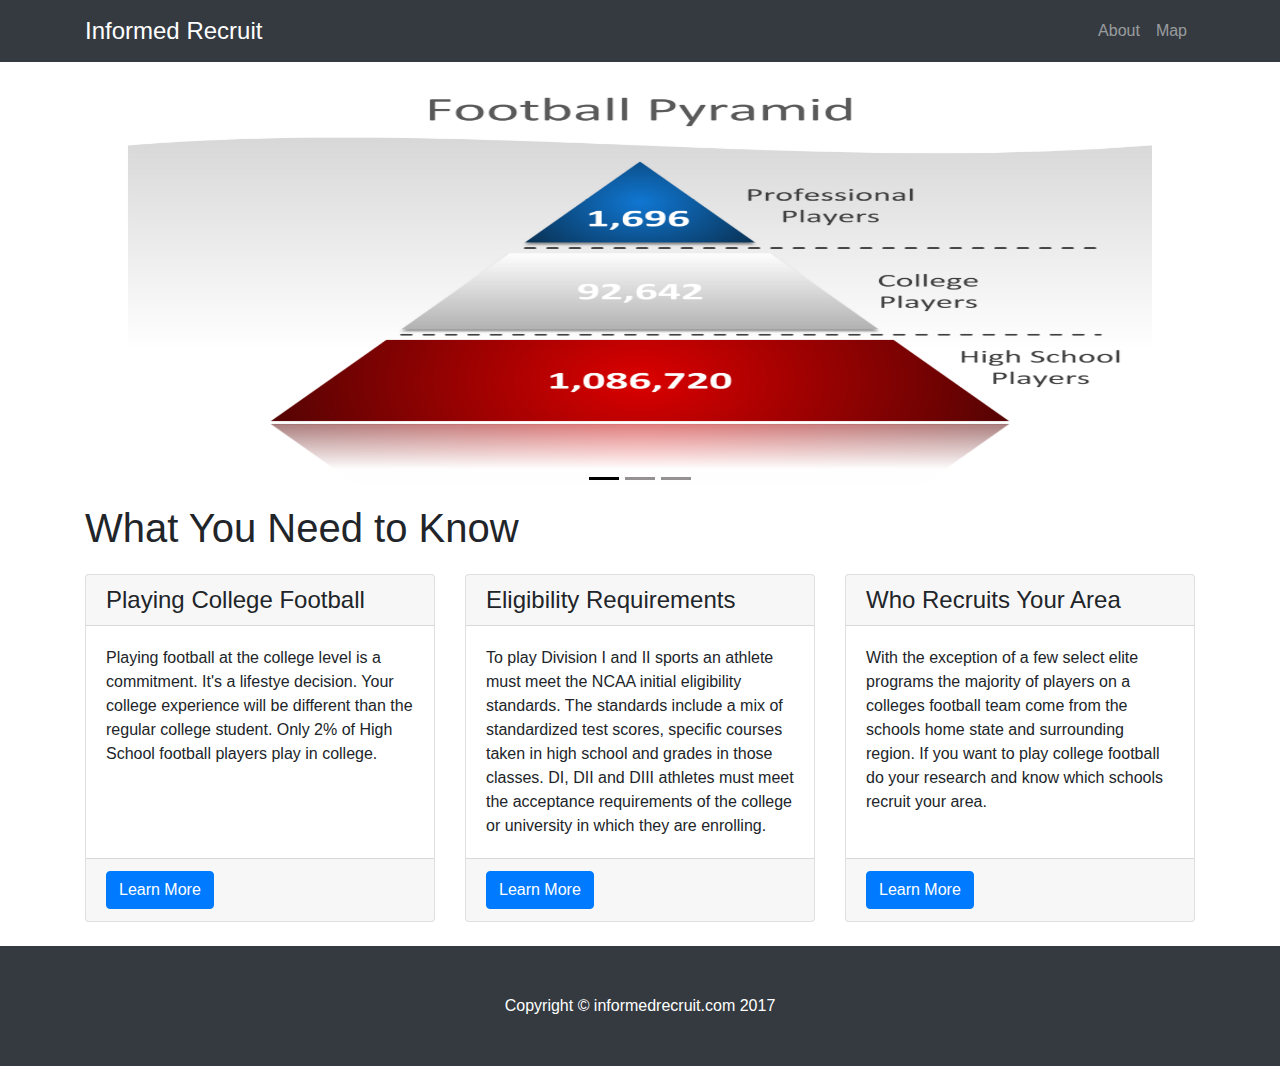
<file: index.html>
<!DOCTYPE html>
<html lang="en">

  <head>

    <meta charset="utf-8">
    <meta name="viewport" content="width=device-width, initial-scale=1, shrink-to-fit=no">
    <meta name="description" content="">
    <meta name="author" content="">

    <title>Informed Recruit</title>

    <!-- Bootstrap core CSS -->
    <link href="css/bootstrap.css" rel="stylesheet">

    <!-- Custom styles for this template -->
    <link href="css/informed-recruit.css" rel="stylesheet">

  </head>

  <body>

    <!-- Navigation -->
    <nav class="navbar fixed-top navbar-expand-lg navbar-dark bg-dark fixed-top">
      <div class="container">
        <a class="navbar-brand" href="index.html">Informed Recruit</a>
        <button class="navbar-toggler navbar-toggler-right" type="button" data-toggle="collapse" data-target="#navbarResponsive" aria-controls="navbarResponsive" aria-expanded="false" aria-label="Toggle navigation">
          <span class="navbar-toggler-icon"></span>
        </button>
        <div class="collapse navbar-collapse" id="navbarResponsive">
          <ul class="navbar-nav ml-auto">
            <li class="nav-item">
              <a class="nav-link" href="about.html">About</a>
            </li>
            <li class="nav-item">
              <a class="nav-link" href="area.html">Map</a>
            </li>
          </ul>
        </div>
      </div>
    </nav>

    <header>
      <div id="carouselExampleIndicators" class="carousel slide" data-ride="carousel">
        <ol class="carousel-indicators">
          <li data-target="#carouselExampleIndicators" data-slide-to="0" class="active"></li>
          <li data-target="#carouselExampleIndicators" data-slide-to="1"></li>
          <li data-target="#carouselExampleIndicators" data-slide-to="2"></li>
        </ol>
        <div class="carousel-inner" role="listbox">
          <!-- Slide One - Set the background image for this slide in the line below -->
          <div class="carousel-item active" style="background-image: url('img/footballpyramid.png');background-size: 80% 90%">
            
          </div>
          <!-- Slide Two - Set the background image for this slide in the line below -->
          <div class="carousel-item" style="background-image: url('img/collegeteamsbylevel.png');background-size: 80% 90%">
            
          </div>
          <!-- Slide Three - Set the background image for this slide in the line below -->
          <div class="carousel-item" style="background-image: url('img/scholarshipsbylevel.png');background-size: 80% 90%">
            
          </div>
        </div>
        <a class="carousel-control-prev" href="#carouselExampleIndicators" role="button" data-slide="prev">
          <span class="carousel-control-prev-icon" aria-hidden="true"></span>
          <span class="sr-only">Previous</span>
        </a>
        <a class="carousel-control-next" href="#carouselExampleIndicators" role="button" data-slide="next">
          <span class="carousel-control-next-icon" aria-hidden="true"></span>
          <span class="sr-only">Next</span>
        </a>
      </div>
    </header>

    <!-- Page Content -->
    <div class="container">

      <!-- <h1 class="my-4">What You Need to Know</h1> -->
      <h1 class="mb-4">What You Need to Know</h1>

      <!-- Learn More Section -->
      <div class="row">
        <div class="col-lg-4 mb-4">
          <div class="card h-100">
            <h4 class="card-header">Playing College Football</h4>
            <div class="card-body">
              <p class="card-text">Playing football at the college level is a commitment. It's a lifestye decision. Your college experience will be different than the regular college student. Only 2% of High School football players play in college.</p>
            </div>
            <div class="card-footer">

              <button type="button" class="btn btn-primary" data-toggle="modal" data-target="#myModal">Learn More</button>
            </div>
          </div>
        </div>
        <div class="col-lg-4 mb-4">
          <div class="card h-100">
            <h4 class="card-header">Eligibility Requirements</h4>
            <div class="card-body">
              <p class="card-text">To play Division I and II sports an athlete must meet the NCAA initial eligibility standards. The standards include a mix of standardized test scores, specific courses taken in high school and grades in those classes. DI, DII and DIII athletes must meet the acceptance requirements of the college or university in which they are enrolling.</p>
            </div>
            <div class="card-footer">
              <a href="http://www.ncaa.org/about/student-athlete-eligibility" target="_blank" class="btn btn-primary">Learn More</a>
            </div>
          </div>
        </div>
        <div class="col-lg-4 mb-4">
          <div class="card h-100">
            <h4 class="card-header">Who Recruits Your Area</h4>
            <div class="card-body">
              <p class="card-text">With the exception of a few select elite programs the majority of players on a colleges football team come from the schools home state and surrounding region. If you want to play college football do your research and know which schools recruit your area.</p>
            </div>
            <div class="card-footer">
              <a href="area.html" class="btn btn-primary">Learn More</a>
            </div>
          </div>
        </div>
      </div>

    </div>
  <!-- /.container -->

  <!-- Modal for Playing College Football 'Learn More' button -->
    
  <div class="modal fade" id="myModal" tabindex="-1" role="dialog" aria-labelledby="exampleModalLabel" aria-hidden="true">
    <div class="modal-dialog" role="document">
      <div class="modal-content">
        <div class="modal-header">
          <h5 class="modal-title" id="exampleModalLabel">Tips for Recruits</h5>
          <button type="button" class="close" data-dismiss="modal" aria-label="Close">
            <span aria-hidden="true">&times;</span>
          </button>
        </div>
        <div class="modal-body">
          <ul>
            <li>Get good grades</li>
            <li>Kmow NCAA eligibility requirements</li>
            <li>Let your high school coach you want to play in college</li>
            <li>Be realistic about your ability</li>
            <li>Research schools your interested in attending</li>
            <li>Attend camps and football related training events</li>
            <li>Talk to people you know are or have played in college</li>
            <li>Make sure you have film</li>
            <li>Display dominance at your peer group</li>
          </ul>
        </div>
        <div class="modal-footer">
          <button type="button" class="btn btn-secondary" data-dismiss="modal">Close</button>
          <!-- <button type="button" class="btn btn-primary">Save changes</button> -->
        </div>
      </div>
    </div>
  </div>
    

    <!-- Footer -->
    <footer class="py-5 bg-dark">
      <div class="container">
        <p class="m-0 text-center text-white">Copyright &copy; informedrecruit.com 2017</p>
      </div>
      <!-- /.container -->
    </footer>

    <!-- Bootstrap core JavaScript -->
    
    <script src="js/jquery.min.js"></script>
    <!-- <script src="js/informed-recruit.js"></script> -->
    <script src="js/popper.min.js"></script>
    <script src="js/bootstrap.min.js"></script>

  </body>

</html>
</file>
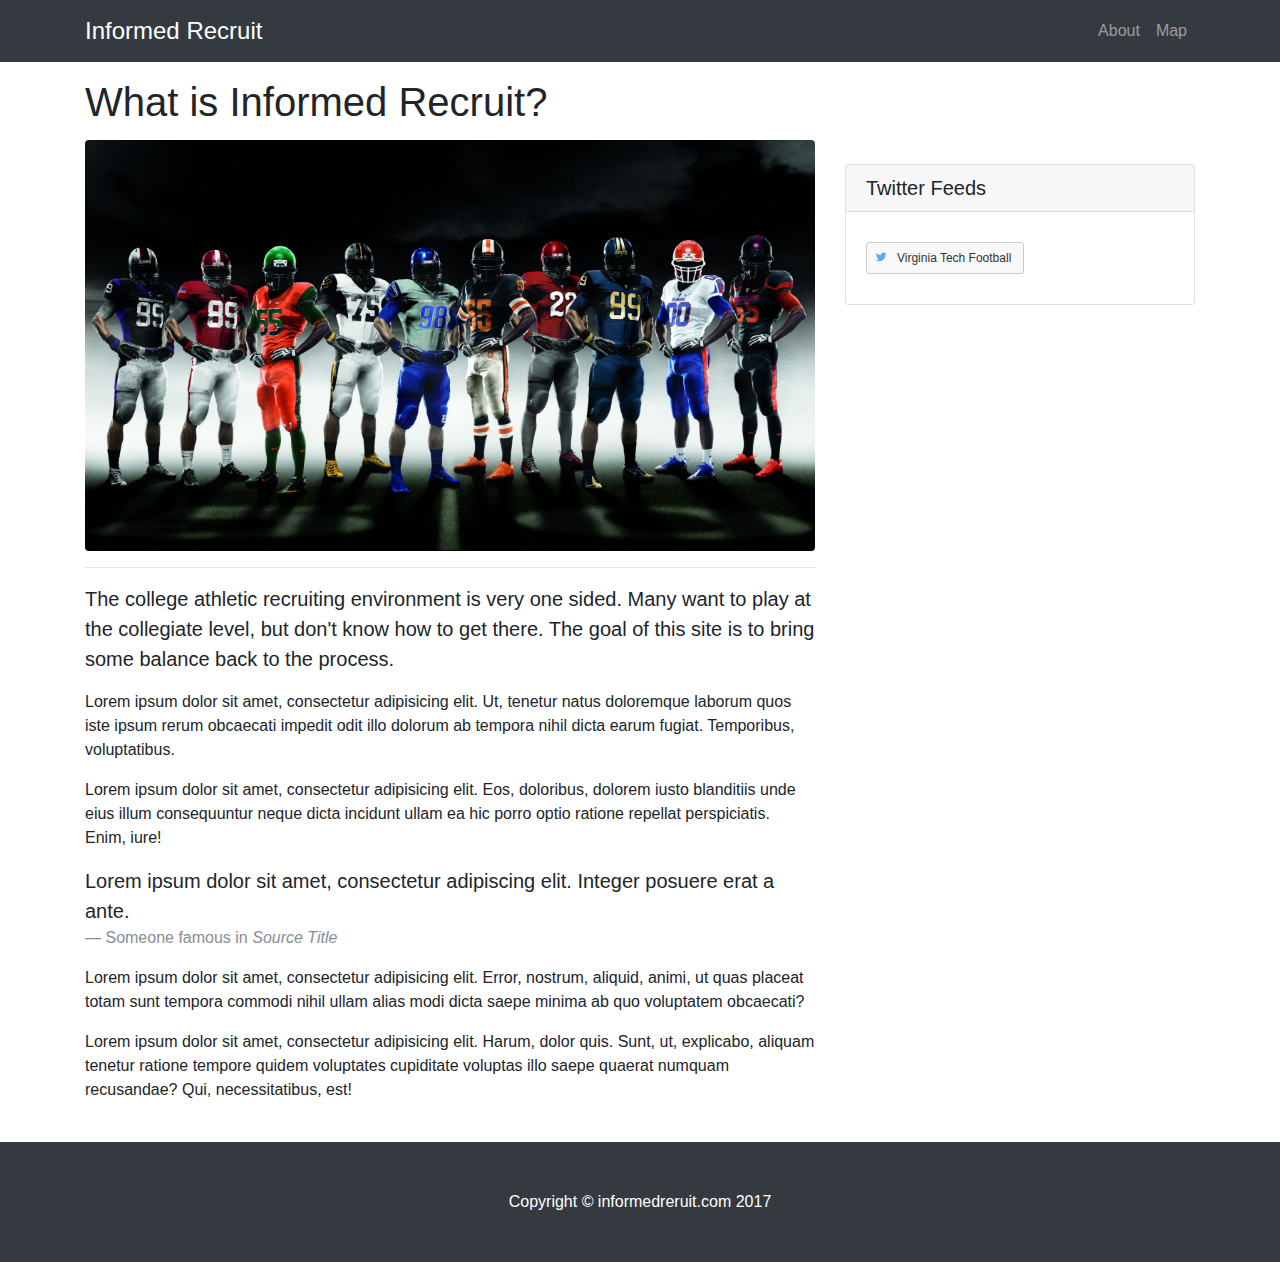
<file: about.html>
<!DOCTYPE html>
<html lang="en">

  <head>

    <meta charset="utf-8">
    <meta name="viewport" content="width=device-width, initial-scale=1, shrink-to-fit=no">
    <meta name="description" content="">
    <meta name="author" content="">

    <title>Informed Recruit - About</title>

    <!-- Bootstrap core CSS -->
    <link href="css/bootstrap.css" rel="stylesheet">

    <!-- Custom styles for this template -->
    <link href="css/informed-recruit.css" rel="stylesheet">

  </head>

  <body>

    <!-- Navigation -->
    <nav class="navbar fixed-top navbar-expand-lg navbar-dark bg-dark fixed-top">
      <div class="container">
        <a class="navbar-brand" href="index.html">Informed Recruit</a>
        <button class="navbar-toggler navbar-toggler-right" type="button" data-toggle="collapse" data-target="#navbarResponsive" aria-controls="navbarResponsive" aria-expanded="false" aria-label="Toggle navigation">
          <span class="navbar-toggler-icon"></span>
        </button>
        <div class="collapse navbar-collapse" id="navbarResponsive">
          <ul class="navbar-nav ml-auto">
            <li class="nav-item">
              <a class="nav-link" href="about.html">About</a>
            </li>
            <li class="nav-item">
              <a class="nav-link" href="area.html">Map</a>
            </li>
          </ul>
        </div>
      </div>
    </nav>

    <!-- Page Content -->
    <div class="container">

      <!-- Page Heading/Breadcrumbs -->
      <h1 class="mt-4 mb-3">What is Informed Recruit?</h1>

      <div class="row">

        <!-- Post Content Column -->
        <div class="col-lg-8">

          <!-- Preview Image -->
          <img class="img-fluid rounded" src="img/footballplayers.jpg" alt="">

          <hr>


          <!-- Post Content -->
          <p class="lead">The college athletic recruiting environment is very one sided. Many want to play at the collegiate level, but don't know how to get there. The goal of this site is to bring some balance back to the process.</p>

          <p>Lorem ipsum dolor sit amet, consectetur adipisicing elit. Ut, tenetur natus doloremque laborum quos iste ipsum rerum obcaecati impedit odit illo dolorum ab tempora nihil dicta earum fugiat. Temporibus, voluptatibus.</p>

          <p>Lorem ipsum dolor sit amet, consectetur adipisicing elit. Eos, doloribus, dolorem iusto blanditiis unde eius illum consequuntur neque dicta incidunt ullam ea hic porro optio ratione repellat perspiciatis. Enim, iure!</p>

          <blockquote class="blockquote">
            <p class="mb-0">Lorem ipsum dolor sit amet, consectetur adipiscing elit. Integer posuere erat a ante.</p>
            <footer class="blockquote-footer">Someone famous in
              <cite title="Source Title">Source Title</cite>
            </footer>
          </blockquote>

          <p>Lorem ipsum dolor sit amet, consectetur adipisicing elit. Error, nostrum, aliquid, animi, ut quas placeat totam sunt tempora commodi nihil ullam alias modi dicta saepe minima ab quo voluptatem obcaecati?</p>

          <p>Lorem ipsum dolor sit amet, consectetur adipisicing elit. Harum, dolor quis. Sunt, ut, explicabo, aliquam tenetur ratione tempore quidem voluptates cupiditate voluptas illo saepe quaerat numquam recusandae? Qui, necessitatibus, est!</p>

          <br>
        </div>

        <!-- Sidebar Widgets Column -->
        <div class="col-md-4">

          <!-- Side Widget -->
          <div class="card my-4">
            <h5 class="card-header">Twitter Feeds</h5>
            <div class="card-body">
              <a class="twitter-timeline" href="https://twitter.com/Errol240/lists/virginia-tech-football?ref_src=twsrc%5Etfw" target="_blank">Virginia Tech Football</a> 
              <!-- <script async src="//platform.twitter.com/widgets.js" charset="utf-8"></script> -->
              
            </div> 
          </div> 

        </div>

      </div>
      <!-- /.row -->

    </div>
    <!-- /.container -->

 <!-- Footer -->
    <footer class="py-5 bg-dark">
      <div class="container">
        <p class="m-0 text-center text-white">Copyright &copy; informedreruit.com 2017</p>
      </div>
      <!-- /.container -->
    </footer>

    <!-- JavaScript -->
   
    <script src="js/jquery.min.js"></script>
    <script src="js/popper.min.js"></script>
    <script src="js/bootstrap.min.js"></script>

  </body>

</html>
</file>
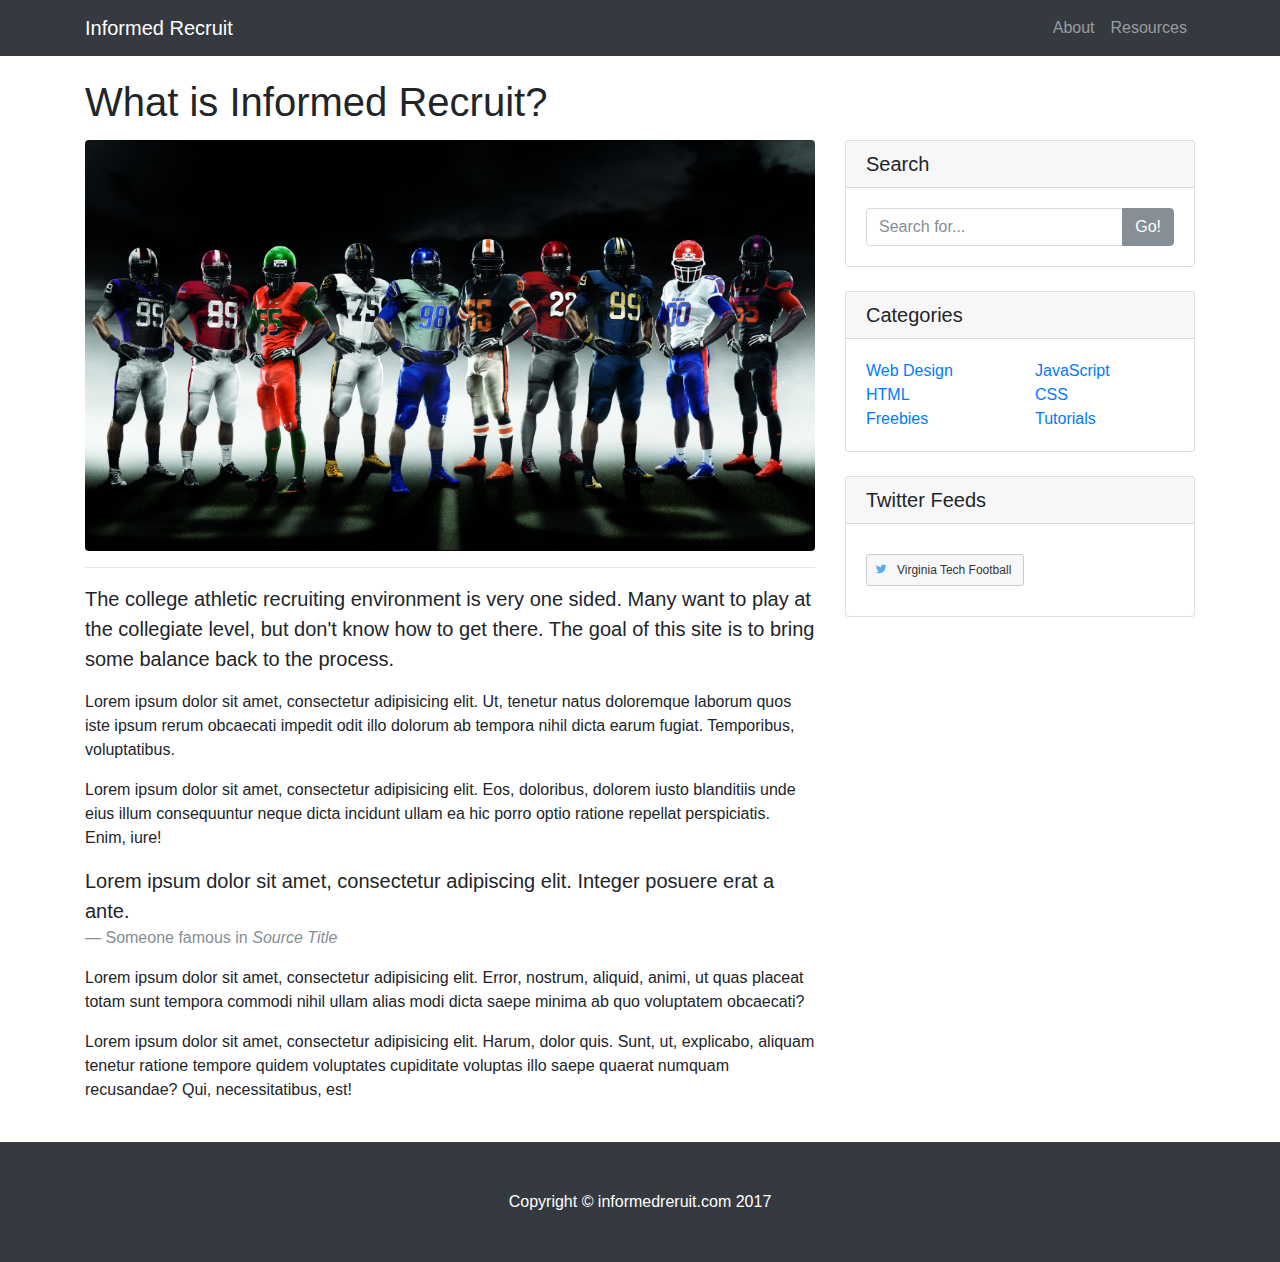
<file: about.old.html>
<!DOCTYPE html>
<html lang="en">

  <head>

    <meta charset="utf-8">
    <meta name="viewport" content="width=device-width, initial-scale=1, shrink-to-fit=no">
    <meta name="description" content="">
    <meta name="author" content="">

    <title>Informed Recruit - About</title>

    <!-- Bootstrap core CSS -->
    <link href="css/bootstrap.min.css" rel="stylesheet">

    <!-- Custom styles for this template -->
    <link href="css/informed-recruit.css" rel="stylesheet">

  </head>

  <body>

    <!-- Navigation -->
    <nav class="navbar fixed-top navbar-expand-lg navbar-dark bg-dark fixed-top">
      <div class="container">
        <a class="navbar-brand" href="index.html">Informed Recruit</a>
        <button class="navbar-toggler navbar-toggler-right" type="button" data-toggle="collapse" data-target="#navbarResponsive" aria-controls="navbarResponsive" aria-expanded="false" aria-label="Toggle navigation">
          <span class="navbar-toggler-icon"></span>
        </button>
        <div class="collapse navbar-collapse" id="navbarResponsive">
          <ul class="navbar-nav ml-auto">
            <li class="nav-item">
              <a class="nav-link" href="about.html">About</a>
            </li>
            <li class="nav-item">
              <a class="nav-link" href="resources.html">Resources</a>
            </li>
          </ul>
        </div>
      </div>
    </nav>

    <!-- Page Content -->
    <div class="container">

      <!-- Page Heading/Breadcrumbs -->
      <h1 class="mt-4 mb-3">What is Informed Recruit?
        <!-- <small>by
          <a href="#">Errol Brown</a>  add link to my linkedin or Quora profile -->
        <!-- </small>  -->
      </h1>

      <!-- <ol class="breadcrumb">
        <li class="breadcrumb-item">
          <a href="index.html">Home</a>
        </li>
        <li class="breadcrumb-item active">Blog Home 2</li>
      </ol> -->

      <div class="row">

        <!-- Post Content Column -->
        <div class="col-lg-8">

          <!-- Preview Image -->
          <img class="img-fluid rounded" src="img/footballplayers.jpg" alt="">

          <hr>

          <!-- Date/Time -->
          <!-- <p>Posted on January 1, 2017 at 12:00 PM</p> -->

          <!-- <hr> -->

          <!-- Post Content -->
          <p class="lead">The college athletic recruiting environment is very one sided. Many want to play at the collegiate level, but don't know how to get there. The goal of this site is to bring some balance back to the process.</p>

          <p>Lorem ipsum dolor sit amet, consectetur adipisicing elit. Ut, tenetur natus doloremque laborum quos iste ipsum rerum obcaecati impedit odit illo dolorum ab tempora nihil dicta earum fugiat. Temporibus, voluptatibus.</p>

          <p>Lorem ipsum dolor sit amet, consectetur adipisicing elit. Eos, doloribus, dolorem iusto blanditiis unde eius illum consequuntur neque dicta incidunt ullam ea hic porro optio ratione repellat perspiciatis. Enim, iure!</p>

          <blockquote class="blockquote">
            <p class="mb-0">Lorem ipsum dolor sit amet, consectetur adipiscing elit. Integer posuere erat a ante.</p>
            <footer class="blockquote-footer">Someone famous in
              <cite title="Source Title">Source Title</cite>
            </footer>
          </blockquote>

          <p>Lorem ipsum dolor sit amet, consectetur adipisicing elit. Error, nostrum, aliquid, animi, ut quas placeat totam sunt tempora commodi nihil ullam alias modi dicta saepe minima ab quo voluptatem obcaecati?</p>

          <p>Lorem ipsum dolor sit amet, consectetur adipisicing elit. Harum, dolor quis. Sunt, ut, explicabo, aliquam tenetur ratione tempore quidem voluptates cupiditate voluptas illo saepe quaerat numquam recusandae? Qui, necessitatibus, est!</p>

          <br>
        </div>

        <!-- Sidebar Widgets Column -->
        <div class="col-md-4">

<!-- Think of something to put in these side widgets. Maybe Twitter Feed -->
          <!-- Search Widget -->
          <div class="card mb-4">
            <h5 class="card-header">Search</h5>
            <div class="card-body">
              <div class="input-group">
                <input type="text" class="form-control" placeholder="Search for...">
                <span class="input-group-btn">
                  <button class="btn btn-secondary" type="button">Go!</button>
                </span>
              </div>
            </div>
          </div>

          <!-- Categories Widget -->
          <div class="card my-4">
            <h5 class="card-header">Categories</h5>
            <div class="card-body">
              <div class="row">
                <div class="col-lg-6">
                  <ul class="list-unstyled mb-0">
                    <li>
                      <a href="#">Web Design</a>
                    </li>
                    <li>
                      <a href="#">HTML</a>
                    </li>
                    <li>
                      <a href="#">Freebies</a>
                    </li>
                  </ul>
                </div>
                <div class="col-lg-6">
                  <ul class="list-unstyled mb-0">
                    <li>
                      <a href="#">JavaScript</a>
                    </li>
                    <li>
                      <a href="#">CSS</a>
                    </li>
                    <li>
                      <a href="#">Tutorials</a>
                    </li>
                  </ul>
                </div>
              </div>
            </div>
          </div>

          <!-- Side Widget -->
          <div class="card my-4">
            <h5 class="card-header">Twitter Feeds</h5>
            <div class="card-body">
              <a class="twitter-timeline" href="https://twitter.com/Errol240/lists/virginia-tech-football?ref_src=twsrc%5Etfw">Virginia Tech Football</a> 
              <!-- <script async src="//platform.twitter.com/widgets.js" charset="utf-8"></script> -->
              
            </div> 
          </div> 

        </div>

      </div>
      <!-- /.row -->

    </div>
    <!-- /.container -->

 <!-- Footer -->
    <footer class="py-5 bg-dark">
      <div class="container">
        <p class="m-0 text-center text-white">Copyright &copy; informedreruit.com 2017</p>
      </div>
      <!-- /.container -->
    </footer>

    <!-- JavaScript -->
   
    <script src="js/jquery.min.js"></script>
    <script src="js/popper.min.js"></script>
    <script src="js/bootstrap.min.js"></script>
    <!-- <script async src="//platform.twitter.com/widgets.js" charset="utf-8"></script> -->

  </body>

</html>
</file>
<file: css/informed-recruit.css>
/*Informed Recruit CSS */

body {
    padding-top: 54px;
   
}

@media (min-width: 992px) {
    body {
        padding-top: 56px;
    }
}

/* Override bootstrap carousel-item settings */
.carousel-item {
    height: 50vh;
    min-height: 300px;
    background: no-repeat center center scroll;
    -webkit-background-size: cover;
    -moz-background-size: cover;
    -o-background-size: cover;
    background-size: auto;
}

a.twitter-timeline {
    /* Buttonish */
    display: inline-block;
    padding: 6px 12px 6px 30px;
    margin: 10px 0;
    border: #ccc solid 1px;
    border-radius: 3px;
    background: #f8f8f8 url("[data-uri]") 8px 8px no-repeat;
    background-size: 1em 1em;
  
    /* Text */
    font: normal 12px/18px Helvetica, Arial, sans-serif;
    color: #333;
    white-space: nowrap;
  }
  
  a.twitter-timeline:hover,
  a.twitter-timeline:focus {
    background-color: #dedede;
  }
  
  /* Color Highlight for keyboard navigation */
  
  a.twitter-timeline:focus {
    outline: none;
    border-color: #0089cb;
  }
</file>
